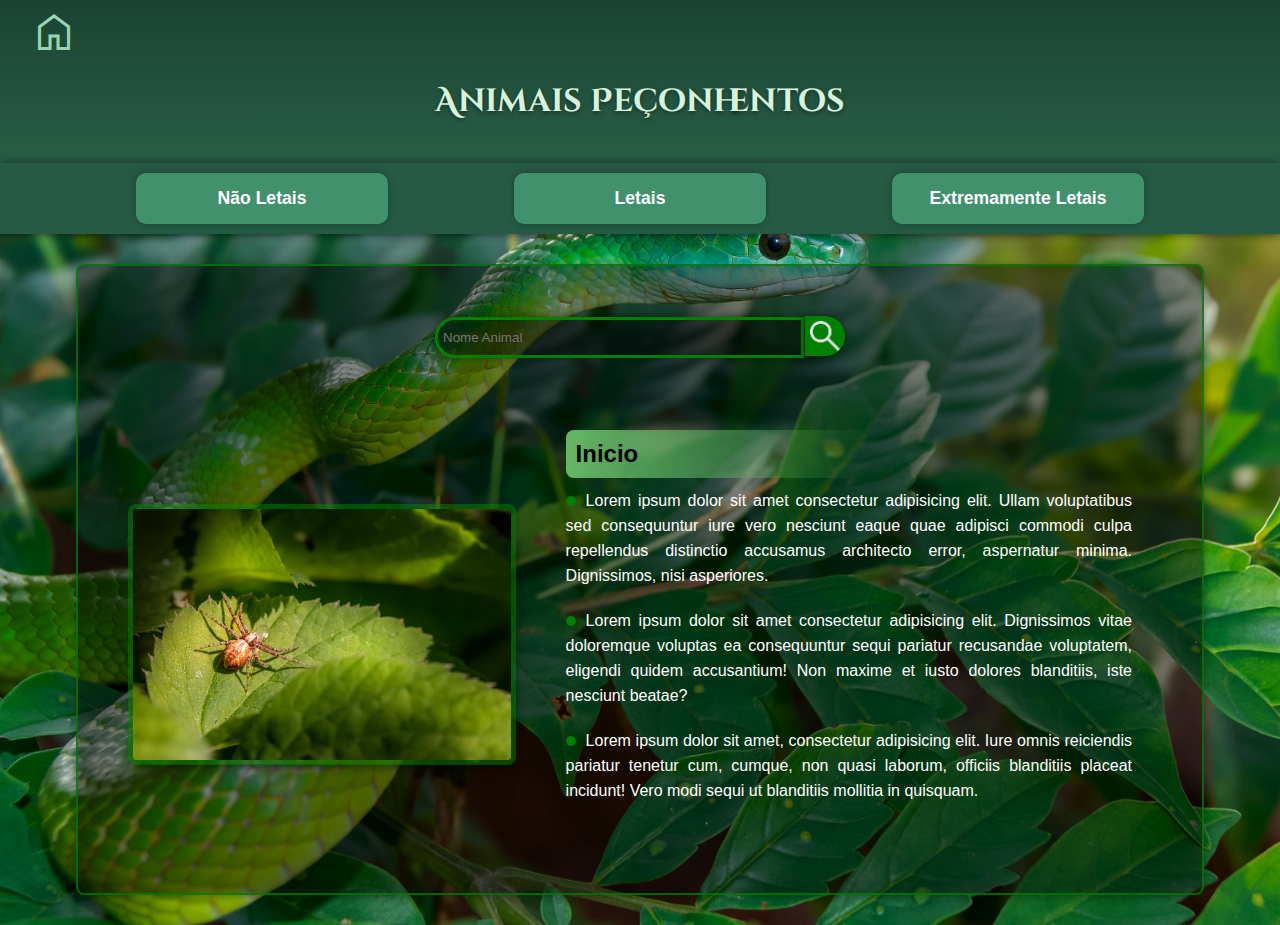
<file: index.html>
<!DOCTYPE html>
<html lang="pt-br">

<head>
    <meta charset="UTF-8">
    <meta name="viewport" content="width=device-width, initial-scale=1.0">
    <title>Animais Peçonhentos</title>
    <link rel="stylesheet" href="style.css">
    <link rel="preconnect" href="https://fonts.googleapis.com">
    <link rel="preconnect" href="https://fonts.gstatic.com" crossorigin>
    <link href="https://fonts.googleapis.com/css2?family=Cinzel+Decorative:wght@400;700;900&display=swap" rel="stylesheet">
    <link rel="stylesheet" href="https://fonts.googleapis.com/css2?family=Material+Symbols+Outlined:opsz,wght,FILL,GRAD@24,400,0,0&icon_names=home" />
</head>

<body>
    <header>
        <span class="material-symbols-outlined">
                <p onclick="inicio()">home</p>
        </span>

        <h1>Animais Peçonhentos</h1>

        <nav>
            <input type="button" value="Não Letais" onclick="aparecer(this)">
            <input type="button" value="Letais" onclick="aparecer(this)">
            <input type="button" value="Extremamente Letais" onclick="aparecer(this)">
        </nav>

    </header>
    
    <main>

        <div id="inicio" class="Animais">

            <div id="barra-busca">
                <input type="text" name="pesquisa" id="pesquisa" placeholder="Nome Animal">
                <span><img src="imagens-animais-peconhentos/lupa.png" alt="lupa"></span>
            </div>

            <div class="busca">
                <div class="Imagem">
                    <img src="imagens-animais-peconhentos/pexels-erik-karits-2093459-18159680.jpg">
                </div>
                <div class="conteudo">
                    <h2>Inicio</h2>
                    <ul>
                        <li>
                            <p>
                                <span></span>Lorem ipsum dolor sit amet consectetur adipisicing elit. Ullam voluptatibus sed
                                consequuntur iure vero nesciunt eaque quae adipisci commodi culpa repellendus distinctio
                                accusamus architecto error, aspernatur minima. Dignissimos, nisi asperiores.
                            </p>
                        </li>
                        <li>
                            <p>
                                <span></span>Lorem ipsum dolor sit amet consectetur adipisicing elit. Dignissimos vitae
                                doloremque voluptas ea consequuntur sequi pariatur recusandae voluptatem, eligendi quidem
                                accusantium! Non maxime et iusto dolores blanditiis, iste nesciunt beatae?
                            </p>
                        </li>
                        <li>
                            <p>
                                <span></span>Lorem ipsum dolor sit amet, consectetur adipisicing elit. Iure omnis reiciendis
                                pariatur tenetur cum, cumque, non quasi laborum, officiis blanditiis placeat incidunt! Vero modi
                                sequi ut blanditiis mollitia in quisquam.
                            </p>
                        </li>
                    </ul>
                </div>
            </div>

            <div id="res-busca">

            </div>

        </div>

        <div id="Não-Letais" class="Animais">
            
        </div>

        <div id="Letais" class="Animais">
            
        </div>

        <div id="Extremamente-Letais" class="Animais">
            
        </div>

    </main>

    <script src="script.js"></script>
    <script src="js/info.js"></script>

</body>

</html>
</file>
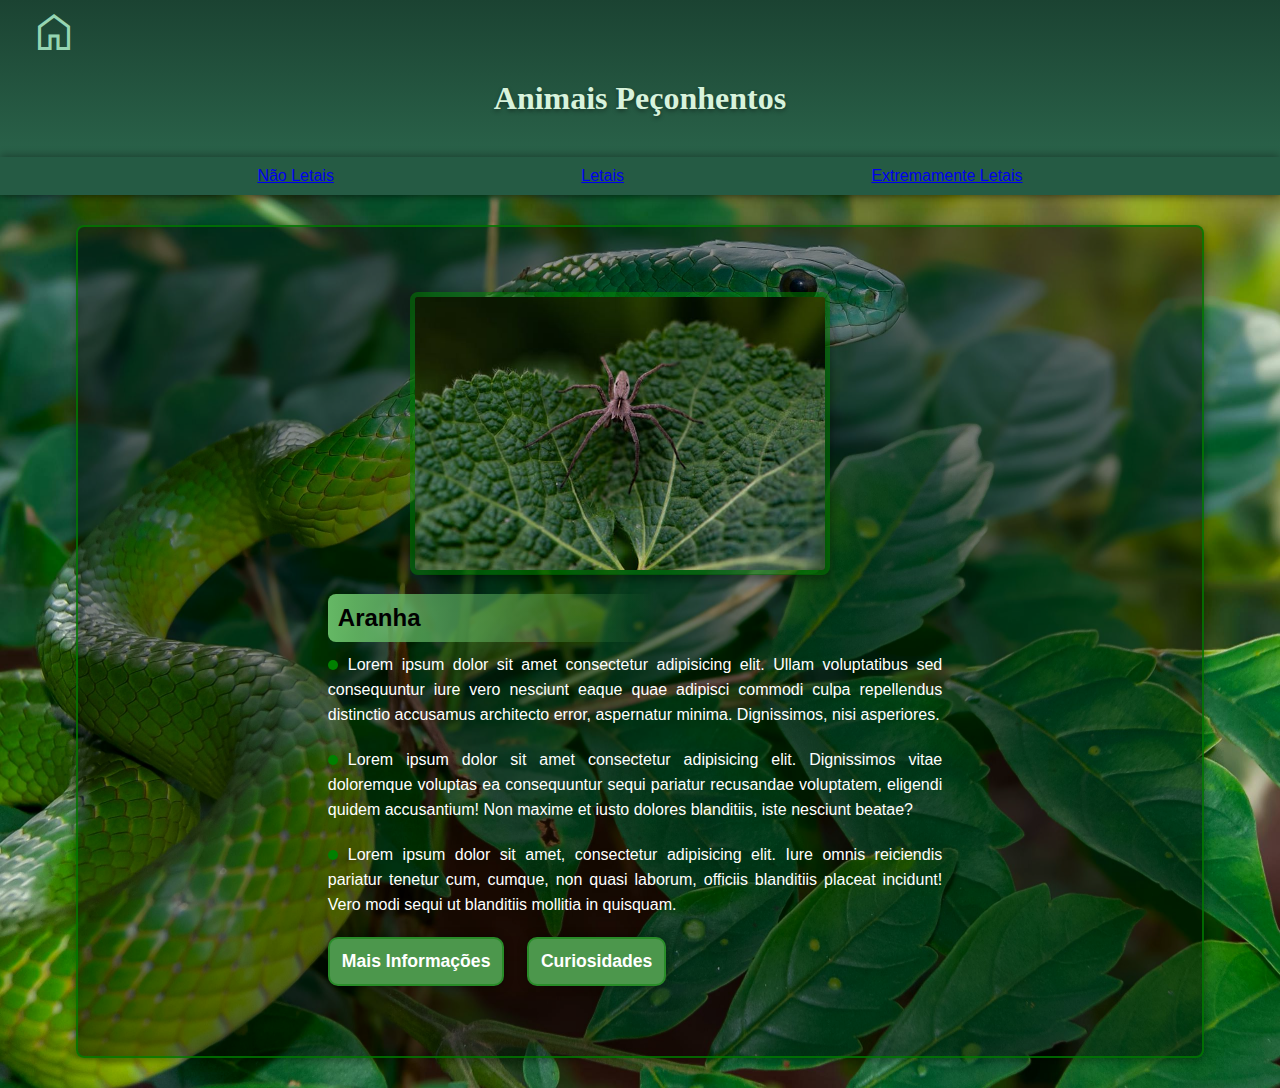
<file: extremamente-letais.html>
<!DOCTYPE html>
<html lang="pt-br">

<head>
    <meta charset="UTF-8">
    <meta name="viewport" content="width=device-width, initial-scale=1.0">
    <title>Animais Peçonhentos</title>
    <link rel="stylesheet" href="style.css">
    <link href="https://fonts.googleapis.com/css2?family=Domine:wght@400..700&display=swap" rel="stylesheet">
    <link rel="stylesheet"
        href="https://fonts.googleapis.com/css2?family=Material+Symbols+Outlined:opsz,wght,FILL,GRAD@24,400,0,0&icon_names=home" />
</head>

<body>
    <header>
        <a href="index.html">
            <span class="material-symbols-outlined">
                <p>home</p>
            </span>
        </a>

        <h1>Animais Peçonhentos</h1>

        <nav>
            <a href="nao-letais.html">Não Letais</a>
            <a href="letais.html">Letais</a>
            <a href="extremamente-letais.html">Extremamente Letais</a>
        </nav>

    </header>
    <main>
        <div class="Imagem">
            <img src="imagens-animais-peconhentos/pexels-paul-11848047.jpg">
        </div>
        <div class="conteudo">
            <h2>Aranha</h2>
            <ul>
                <li>
                    <p>
                        <span></span>Lorem ipsum dolor sit amet consectetur adipisicing elit. Ullam voluptatibus sed
                        consequuntur iure vero nesciunt eaque quae adipisci commodi culpa repellendus distinctio
                        accusamus architecto error, aspernatur minima. Dignissimos, nisi asperiores.
                    </p>
                </li>
                <li>
                    <p>
                        <span></span>Lorem ipsum dolor sit amet consectetur adipisicing elit. Dignissimos vitae
                        doloremque voluptas ea consequuntur sequi pariatur recusandae voluptatem, eligendi quidem
                        accusantium! Non maxime et iusto dolores blanditiis, iste nesciunt beatae?
                    </p>
                </li>
                <li>
                    <p>
                        <span></span>Lorem ipsum dolor sit amet, consectetur adipisicing elit. Iure omnis reiciendis
                        pariatur tenetur cum, cumque, non quasi laborum, officiis blanditiis placeat incidunt! Vero modi
                        sequi ut blanditiis mollitia in quisquam.
                    </p>
                </li>
            </ul>
            <button>Mais Informações</button>
            <button>Curiosidades</button>
        </div>
    </main>

</body>

</html>
</file>
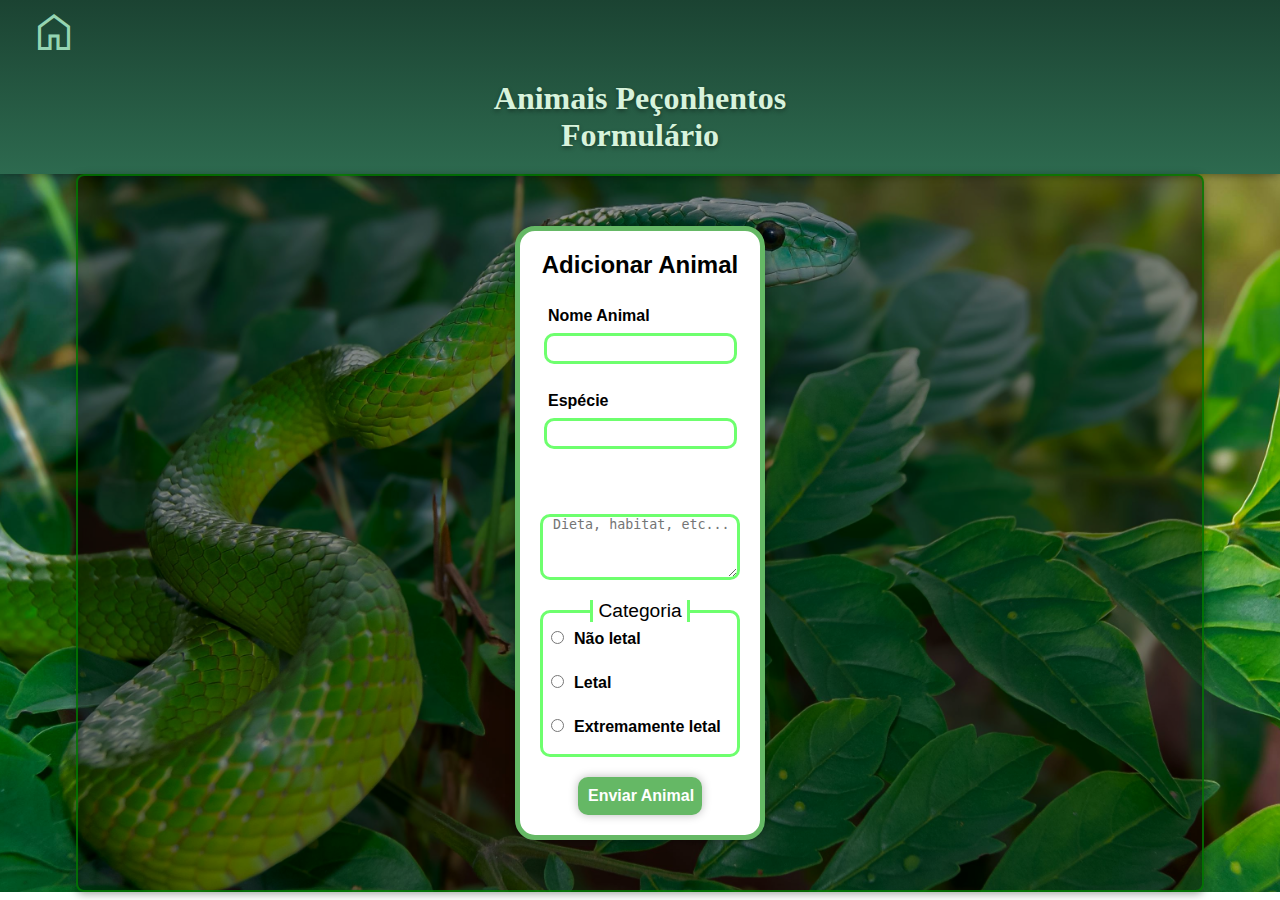
<file: formulario.html>
<!DOCTYPE html>
<html lang="pt-br">

<head>
    <meta charset="UTF-8">
    <meta name="viewport" content="width=device-width, initial-scale=1.0">
    <title>Animais Peçonhentos</title>
    <link rel="stylesheet" href="style.css">
    <link rel="stylesheet" href="form.css">
    <link href="https://fonts.googleapis.com/css2?family=Domine:wght@400..700&display=swap" rel="stylesheet">
    <link rel="stylesheet"
        href="https://fonts.googleapis.com/css2?family=Material+Symbols+Outlined:opsz,wght,FILL,GRAD@24,400,0,0&icon_names=home" />
</head>

<body>
    <header>
        <a href="index.html">
            <span class="material-symbols-outlined">
                <p>home</p>
            </span>
        </a>

        <h1>Animais Peçonhentos <br> Formulário</h1>

    </header>
    <main>
        <form action="#" method="get">
            <h2>Adicionar Animal</h2>
            
            <fieldset class="grupo-nome">
                    <label for="nome_animal">Nome Animal</label>
                    <input type="text" name="nome_animal" id="nome_animal" required>
                        
                    <label for="especie">Espécie</label>
                    <input type="text" name="especie" id="especie" required>

            </fieldset>
            
            <p>Características</p>
            <textarea name="caracteristicas" id="caracteristicas" placeholder="Dieta, habitat, etc..."></textarea>

            <fieldset class="categoria">
                <legend>Categoria</legend>

                <label for="nao_letal"><input type="radio" name="categoria" id="nao_letal">Não letal</label>

                <label for="letal"><input type="radio" name="categoria" id="letal">Letal</label>

                <label for="extremamente_letal"><input type="radio" name="categoria" id="extremamente_letal">Extremamente letal</label>
            </fieldset>
            <input type="submit" value="Enviar Animal">
        </form>
    </main>

</body>

</html>
</file>
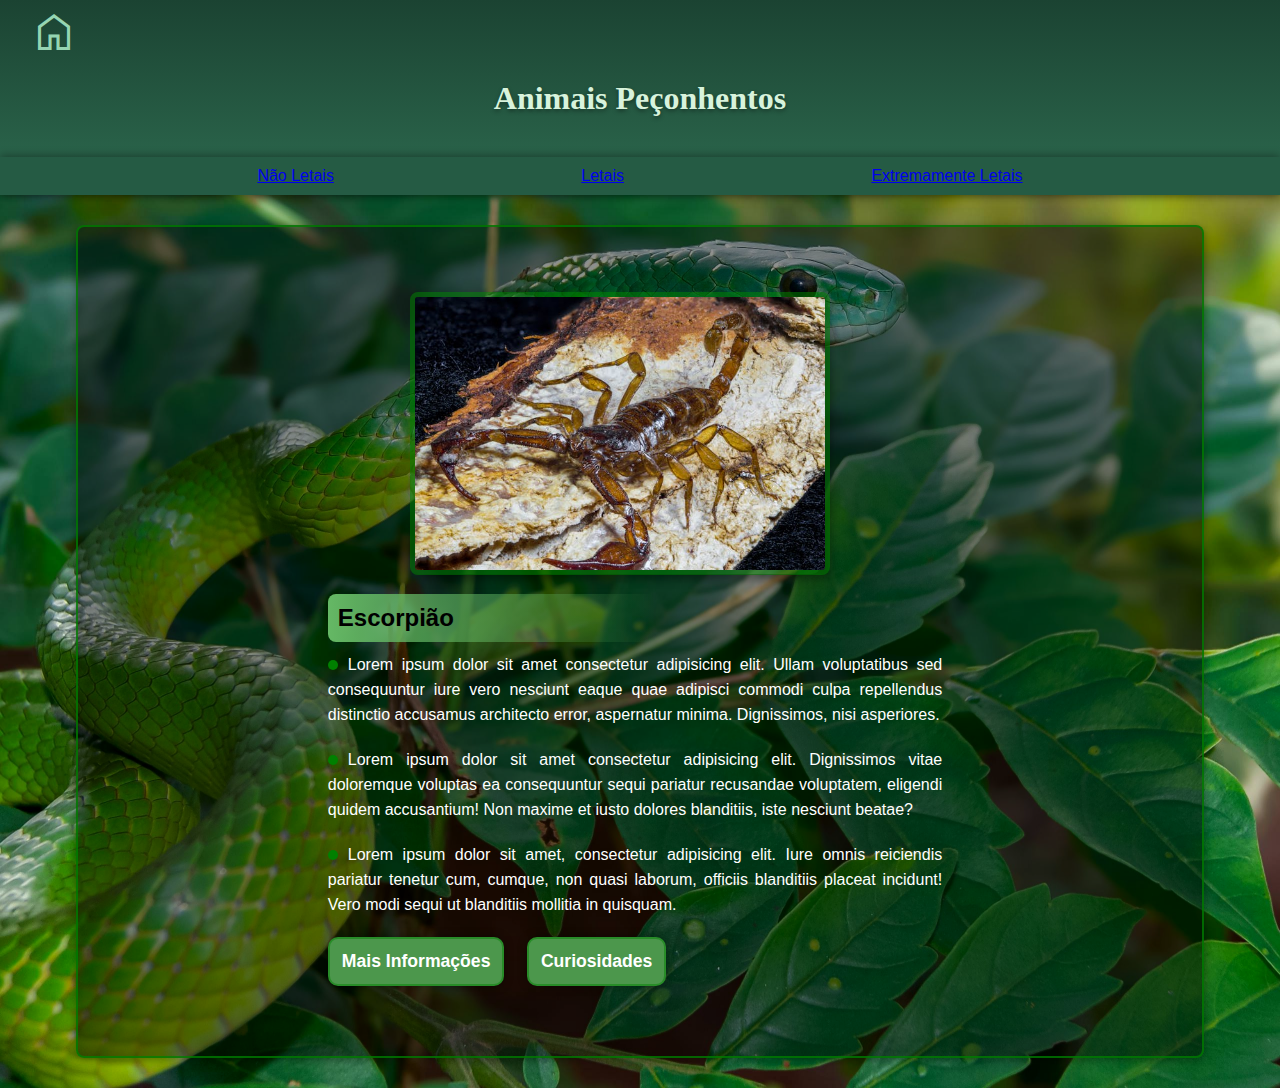
<file: letais.html>
<!DOCTYPE html>
<html lang="pt-br">

<head>
    <meta charset="UTF-8">
    <meta name="viewport" content="width=device-width, initial-scale=1.0">
    <title>Animais Peçonhentos</title>
    <link rel="stylesheet" href="style.css">
    <link href="https://fonts.googleapis.com/css2?family=Domine:wght@400..700&display=swap" rel="stylesheet">
    <link rel="stylesheet"
        href="https://fonts.googleapis.com/css2?family=Material+Symbols+Outlined:opsz,wght,FILL,GRAD@24,400,0,0&icon_names=home" />
</head>

<body>
    <header>
        <a href="index.html">
            <span class="material-symbols-outlined">
                <p>home</p>
            </span>
        </a>

        <h1>Animais Peçonhentos</h1>

        <nav>
            <a href="nao-letais.html">Não Letais</a>
            <a href="letais.html">Letais</a>
            <a href="extremamente-letais.html">Extremamente Letais</a>
        </nav>

    </header>
    <main>
        <div class="Imagem">
            <img src="imagens-animais-peconhentos/pexels-pixelboomer-29448651.jpg">
        </div>
        <div class="conteudo">
            <h2>Escorpião</h2>
            <ul>
                <li>
                    <p>
                        <span></span>Lorem ipsum dolor sit amet consectetur adipisicing elit. Ullam voluptatibus sed
                        consequuntur iure vero nesciunt eaque quae adipisci commodi culpa repellendus distinctio
                        accusamus architecto error, aspernatur minima. Dignissimos, nisi asperiores.
                    </p>
                </li>
                <li>
                    <p>
                        <span></span>Lorem ipsum dolor sit amet consectetur adipisicing elit. Dignissimos vitae
                        doloremque voluptas ea consequuntur sequi pariatur recusandae voluptatem, eligendi quidem
                        accusantium! Non maxime et iusto dolores blanditiis, iste nesciunt beatae?
                    </p>
                </li>
                <li>
                    <p>
                        <span></span>Lorem ipsum dolor sit amet, consectetur adipisicing elit. Iure omnis reiciendis
                        pariatur tenetur cum, cumque, non quasi laborum, officiis blanditiis placeat incidunt! Vero modi
                        sequi ut blanditiis mollitia in quisquam.
                    </p>
                </li>
            </ul>
            <button>Mais Informações</button>
            <button>Curiosidades</button>
        </div>
    </main>

</body>

</html>
</file>
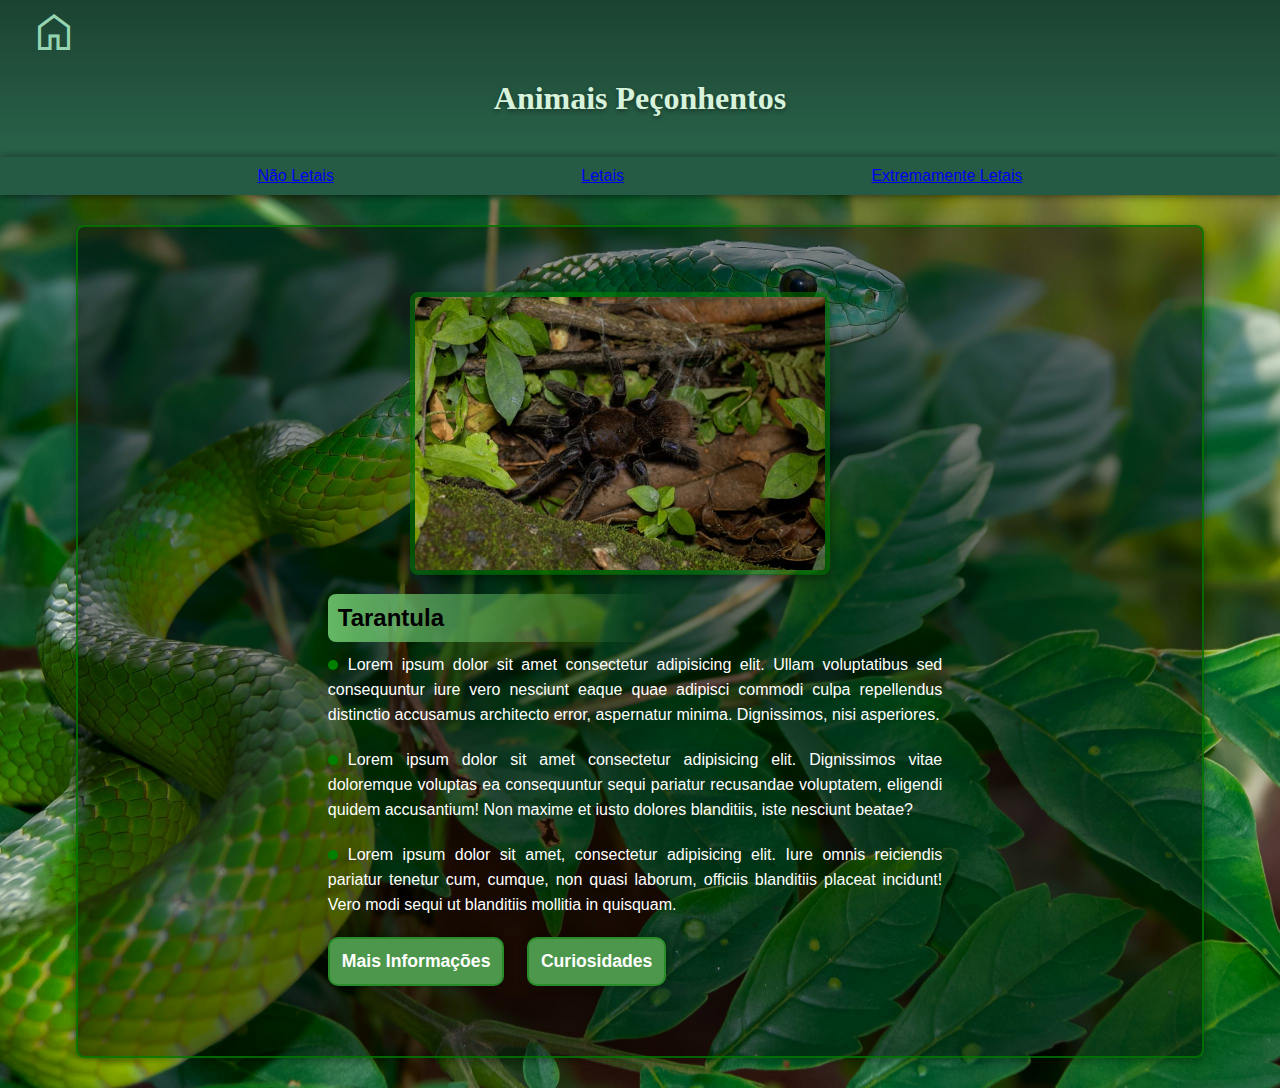
<file: nao-letais.html>
<!DOCTYPE html>
<html lang="pt-br">

<head>
    <meta charset="UTF-8">
    <meta name="viewport" content="width=device-width, initial-scale=1.0">
    <title>Animais Peçonhentos</title>
    <link rel="stylesheet" href="style.css">
    <link href="https://fonts.googleapis.com/css2?family=Domine:wght@400..700&display=swap" rel="stylesheet">
    <link rel="stylesheet"
        href="https://fonts.googleapis.com/css2?family=Material+Symbols+Outlined:opsz,wght,FILL,GRAD@24,400,0,0&icon_names=home" />
</head>

<body>
    <header>
        <a href="index.html">
            <span class="material-symbols-outlined">
                <p>home</p>
            </span>
        </a>

        <h1>Animais Peçonhentos</h1>

        <nav>
            <a href="nao-letais.html">Não Letais</a>
            <a href="letais.html">Letais</a>
            <a href="extremamente-letais.html">Extremamente Letais</a>
        </nav>

    </header>
    <main>
        <div class="Imagem">
            <img src="imagens-animais-peconhentos/pexels-jean-paul-montanaro-49563862-17907410.jpg">
        </div>
        <div class="conteudo">
            <h2>Tarantula</h2>
            <ul>
                <li>
                    <p>
                        <span></span>Lorem ipsum dolor sit amet consectetur adipisicing elit. Ullam voluptatibus sed
                        consequuntur iure vero nesciunt eaque quae adipisci commodi culpa repellendus distinctio
                        accusamus architecto error, aspernatur minima. Dignissimos, nisi asperiores.
                    </p>
                </li>
                <li>
                    <p>
                        <span></span>Lorem ipsum dolor sit amet consectetur adipisicing elit. Dignissimos vitae
                        doloremque voluptas ea consequuntur sequi pariatur recusandae voluptatem, eligendi quidem
                        accusantium! Non maxime et iusto dolores blanditiis, iste nesciunt beatae?
                    </p>
                </li>
                <li>
                    <p>
                        <span></span>Lorem ipsum dolor sit amet, consectetur adipisicing elit. Iure omnis reiciendis
                        pariatur tenetur cum, cumque, non quasi laborum, officiis blanditiis placeat incidunt! Vero modi
                        sequi ut blanditiis mollitia in quisquam.
                    </p>
                </li>
            </ul>
            <button>Mais Informações</button>
            <button>Curiosidades</button>
        </div>
    </main>

</body>

</html>
</file>
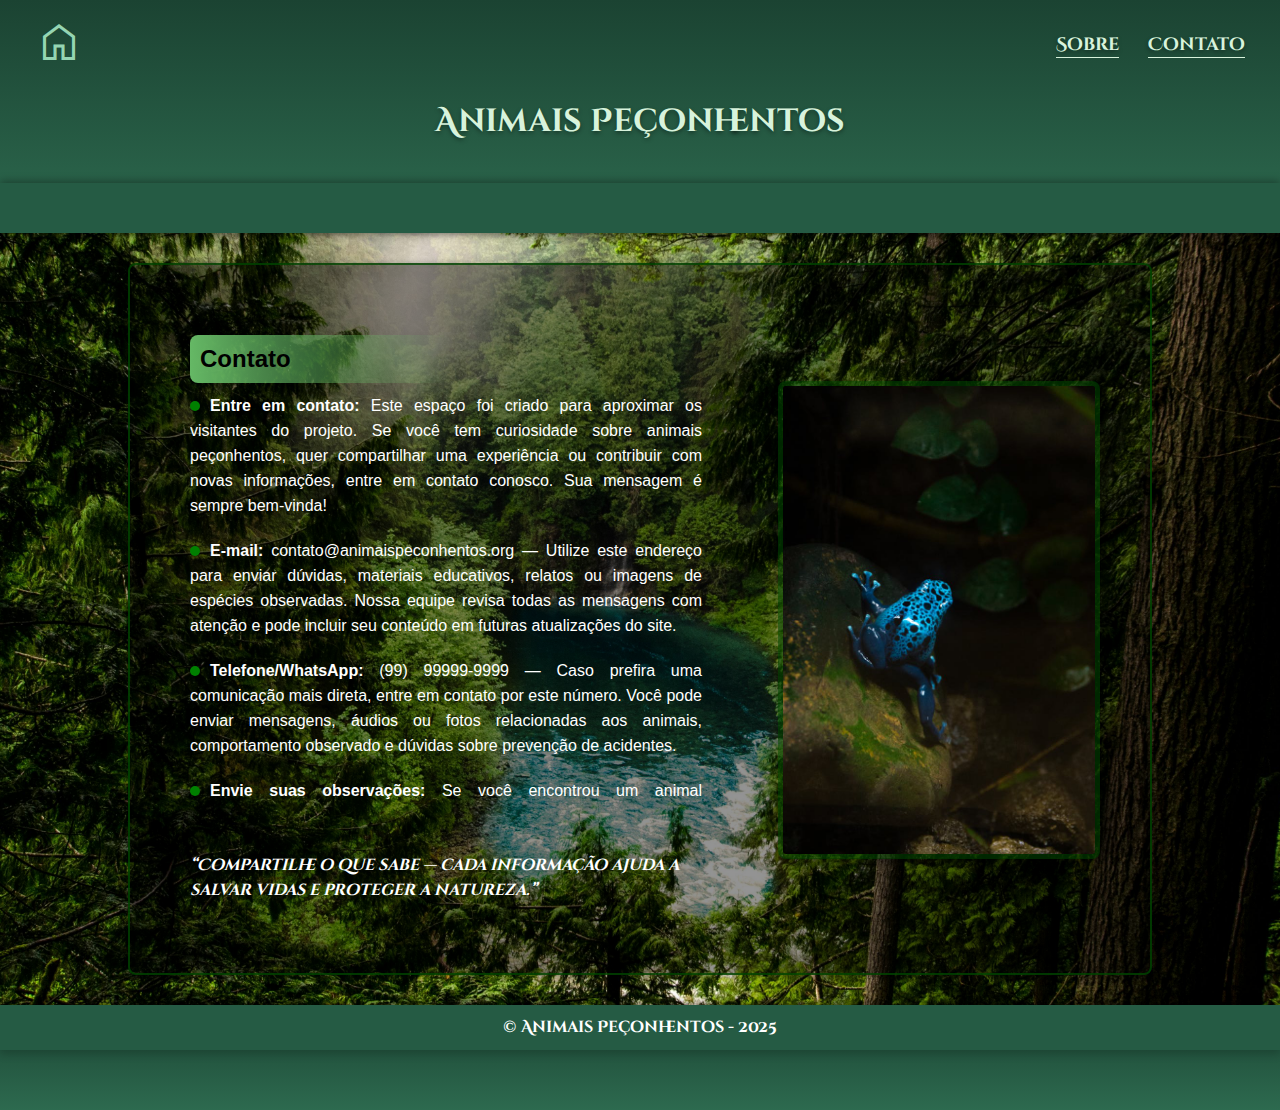
<file: htmls/contato.html>
<!DOCTYPE html>
<html lang="pt-br">

<head>
    <meta charset="UTF-8">
    <meta name="viewport" content="width=device-width, initial-scale=1.0">
    <title>Animais Peçonhentos</title>
    <link rel="stylesheet" href="../css/contato.css">
    <link rel="preconnect" href="https://fonts.googleapis.com">
    <link rel="preconnect" href="https://fonts.gstatic.com" crossorigin>
    <link href="https://fonts.googleapis.com/css2?family=Cinzel+Decorative:wght@400;700;900&display=swap" rel="stylesheet">
    <link rel="stylesheet" href="https://fonts.googleapis.com/css2?family=Material+Symbols+Outlined:opsz,wght,FILL,GRAD@24,400,0,0&icon_names=home" />
</head>

<body>
    <header>
        <div id="pag">
            <a href="../index.html">
                <span class="material-symbols-outlined">
                        <p>home</p>
                </span>
            </a>
            <span>
                <a href="sobre.html">Sobre</a>
                <a href="contato.html">Contato</a>
            </span>
        </div>

        <h1>Animais Peçonhentos</h1>

        <nav>
            
        </nav>

    </header>
    
    <main>

        <div id="inicio" class="Animais">

            <div class="busca">
                <div class="Imagem" id="imgInicio">
                    <img src="../imagens-animais-peconhentos/sapo.jpg">
                </div>
                <div class="conteudo">
                    <h2>Contato</h2>
                    <div class="informacao">
                        <ul>
                            <li>
                                <p><span></span><strong>Entre em contato:</strong> Este espaço foi criado para aproximar os visitantes do projeto. Se você tem curiosidade sobre animais peçonhentos, quer compartilhar uma experiência ou contribuir com novas informações, entre em contato conosco. Sua mensagem é sempre bem-vinda!</p>
                            </li>
                            <li>
                                <p><span></span><strong>E-mail:</strong> contato@animaispeconhentos.org — Utilize este endereço para enviar dúvidas, materiais educativos, relatos ou imagens de espécies observadas. Nossa equipe revisa todas as mensagens com atenção e pode incluir seu conteúdo em futuras atualizações do site.</p>
                            </li>
                            <li>
                                <p><span></span><strong>Telefone/WhatsApp:</strong> (99) 99999-9999 — Caso prefira uma comunicação mais direta, entre em contato por este número. Você pode enviar mensagens, áudios ou fotos relacionadas aos animais, comportamento observado e dúvidas sobre prevenção de acidentes.</p>
                            </li>
                            <li>
                                <p><span></span><strong>Envie suas observações:</strong> Se você encontrou um animal peçonhento em sua região, registrar e compartilhar essa informação ajuda na identificação das espécies e na conscientização ambiental. Fotos nítidas e informações sobre o local e as condições do encontro são especialmente úteis para fins educativos.</p>
                            </li>
                            <li>
                                <p><span></span><strong>Colaborações e parcerias:</strong> Educadores, biólogos, estudantes e instituições que queiram colaborar com o projeto podem entrar em contato para propor atividades conjuntas, ações de conscientização ou uso do conteúdo em projetos de ensino e pesquisa.</p>
                            </li>
                            <li>
                                <p><span></span><strong>Retorno e agradecimento:</strong> Valorizamos cada contato recebido. As mensagens são respondidas com o máximo de atenção, e as contribuições dos visitantes ajudam a enriquecer o acervo de informações sobre o mundo dos animais peçonhentos, tornando o conhecimento acessível a todos.</p>
                            </li>
                        </ul>
                    </div>

                    <p>
                        “Compartilhe o que sabe — cada informação ajuda a salvar vidas e proteger a natureza.”
                    </p>
                </div>
            </div>

        </div>

    </main>

    <footer>
        <p>&copy; Animais Peçonhentos - 2025</p>
    </footer>

</body>

</html>
</file>
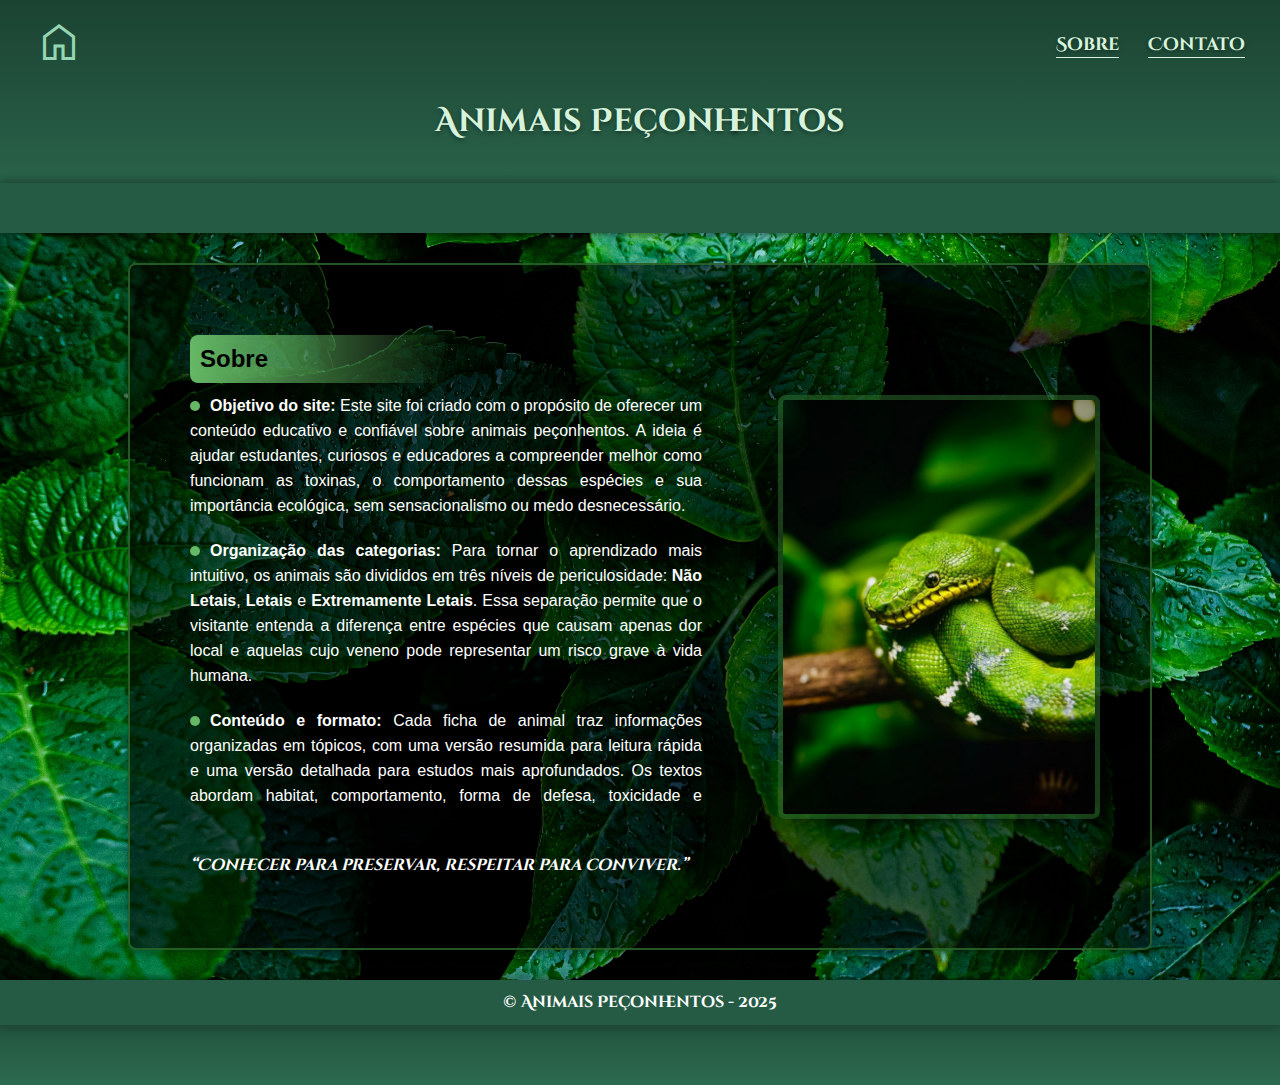
<file: htmls/sobre.html>
<!DOCTYPE html>
<html lang="pt-br">

<head>
    <meta charset="UTF-8">
    <meta name="viewport" content="width=device-width, initial-scale=1.0">
    <title>Animais Peçonhentos</title>
    <link rel="stylesheet" href="../css/sobre.css">
    <link rel="preconnect" href="https://fonts.googleapis.com">
    <link rel="preconnect" href="https://fonts.gstatic.com" crossorigin>
    <link href="https://fonts.googleapis.com/css2?family=Cinzel+Decorative:wght@400;700;900&display=swap" rel="stylesheet">
    <link rel="stylesheet" href="https://fonts.googleapis.com/css2?family=Material+Symbols+Outlined:opsz,wght,FILL,GRAD@24,400,0,0&icon_names=home" />
</head>

<body>
    <header>
        <div id="pag">
            <a href="../index.html">
                <span class="material-symbols-outlined">
                        <p>home</p>
                </span>
            </a>
            <span>
                <a href="sobre.html">Sobre</a>
                <a href="contato.html">Contato</a>
            </span>
        </div>

        <h1>Animais Peçonhentos</h1>

        <nav>
            
        </nav>

    </header>
    
    <main>

        <div id="inicio" class="Animais">

            <div class="busca">
                <div class="Imagem" id="imgInicio">
                    <img src="../imagens-animais-peconhentos/cobra-verde.jpg">
                </div>
                <div class="conteudo">
                    <h2>Sobre</h2>
                   <div class="informacao">
                       <ul>
                            <li>
                                <p><span></span><strong>Objetivo do site:</strong> Este site foi criado com o propósito de oferecer um conteúdo educativo e confiável sobre animais peçonhentos. A ideia é ajudar estudantes, curiosos e educadores a compreender melhor como funcionam as toxinas, o comportamento dessas espécies e sua importância ecológica, sem sensacionalismo ou medo desnecessário.</p>
                            </li>
                            <li>
                                <p><span></span><strong>Organização das categorias:</strong> Para tornar o aprendizado mais intuitivo, os animais são divididos em três níveis de periculosidade: <strong>Não Letais</strong>, <strong>Letais</strong> e <strong>Extremamente Letais</strong>. Essa separação permite que o visitante entenda a diferença entre espécies que causam apenas dor local e aquelas cujo veneno pode representar um risco grave à vida humana.</p>
                            </li>
                            <li>
                                <p><span></span><strong>Conteúdo e formato:</strong> Cada ficha de animal traz informações organizadas em tópicos, com uma versão resumida para leitura rápida e uma versão detalhada para estudos mais aprofundados. Os textos abordam habitat, comportamento, forma de defesa, toxicidade e curiosidades, sempre com base em dados biológicos e registros científicos.</p>
                            </li>
                            <li>
                                <p><span></span><strong>Importância da conscientização:</strong> Grande parte dos acidentes com animais peçonhentos ocorre por falta de informação. Ao aprender a reconhecer essas espécies e entender seus hábitos, é possível evitar riscos e, ao mesmo tempo, respeitar o papel fundamental que elas desempenham nos ecossistemas — como o controle de pragas e o equilíbrio das cadeias alimentares.</p>
                            </li>
                            <li>
                                <p><span></span><strong>Fontes e responsabilidade:</strong> As informações apresentadas são coletadas a partir de fontes confiáveis e revisadas com cuidado, mas não substituem orientações médicas ou especializadas. Em casos de picadas, ferroadas ou contato suspeito, o visitante deve sempre procurar atendimento médico imediato e seguir as recomendações dos profissionais de saúde.</p>
                            </li>
                            <li>
                                <p><span></span><strong>Participação dos visitantes:</strong> O site está em constante crescimento e recebe contribuições da comunidade. Caso você tenha fotografias, relatos de observação ou queira sugerir novas espécies, basta entrar em contato. Sua participação ajuda a tornar o projeto mais completo e útil para todos os que buscam aprender sobre o fascinante — e muitas vezes incompreendido — mundo dos animais peçonhentos.</p>
                            </li>
                            <li>
                                <p><span></span><strong>Mensagem final:</strong> Nosso objetivo é despertar respeito e curiosidade pela natureza, mostrando que o conhecimento é a melhor forma de convivermos com segurança e admiração ao lado desses seres incríveis.</p>
                            </li>
                        </ul>
                   </div>

                    <p>
                        “Conhecer para preservar, respeitar para conviver.”
                    </p>
                </div>
            </div>

        </div>

    </main>

    <footer>
        <p>&copy; Animais Peçonhentos - 2025</p>
    </footer>

</body>

</html>
</file>
<file: style.css>
@charset "UTF-8";

* {
    margin: 0px;
    padding: 0px;
}

body {
    font-family: Arial, Helvetica, sans-serif;
    background-image: url(imagens-animais-peconhentos/serpente-bck.jpg);
    background-repeat: no-repeat;
    background-position: center center;
    background-size: cover;
}

header {
    background: linear-gradient(180deg, #1B4332 0%, #2D6A4F 100%);
    width: 100%;
    padding-top: 10px;

    box-shadow: 0px 0px 10px rgba(0, 0, 0, 0.545);

}

.material-symbols-outlined>p {
    color: #95D5B2;
    margin-left: 30px;
    margin-top: 10px;
    margin-bottom: 0px;
    font-size: 2em;
    transition: 0.3s;
}

.material-symbols-outlined>p:hover {
    cursor: pointer;
    transform: scale(1.05);
}



header>h1 {
    text-align: center;
    font-size: 2em;
    color: #D8F3DC;
    text-shadow: 0 2px 4px rgba(0, 0, 0, 0.4);
    font-family: "Cinzel Decorative", serif;
    padding: 20px;
}

header>nav {
    background-color: #255b44;
    padding: 10px;

    margin-top: 20px;
    display: flex;
    justify-content: space-evenly;
    align-items: center;

    box-shadow: 0px -2px 8px rgba(0, 0, 0, 0.335);
}

nav>input {
    text-decoration: none;
    text-align: center;

    color: white;
    font-weight: bolder;
    font-size: 1.1em;

    flex-basis: 20%;
    padding: 15px;

    background-color: #40916C;
    border-radius: 10px;
    border: none;
    box-shadow: 0px 0px 10px rgba(0, 0, 0, 0.266);
    transition-duration: 0.5s;
}

nav>input:hover, nav>input:focus {
    cursor: pointer;
    background-color: #2D6A4F;
    transform: scale(1.05);
}

main {
    display: flex;
    width: 80vw;
    margin: auto;
    margin-top: 30px;
    margin-bottom: 30px;
    padding: 50px;

    justify-content: center;
    align-items: center;
    flex-flow: column wrap;

    background-color: rgba(0, 0, 0, 0.422);
    border: 2px solid rgba(0, 128, 0, 0.767);
    border-radius: 8px;
    box-shadow: 0px 2px 8px rgba(0, 0, 0, 0.36);
}

div#barra-busca {
    width: 50%;
    text-align: center;
    margin-bottom: 20px;
}

div#barra-busca> input[type="text"] {
    width: 70%;
    height: 35px;
    padding-left: 5px;

    border-radius: 20px 0px 0px 20px;
    border: 3px solid green;
    background-color: rgba(0, 0, 0, 0.455);
    color: rgb(255, 255, 255);
    outline: none;

    box-shadow: 0px 0px 8px rgba(0, 0, 0, 0.475);
    transition: 0.3s;
}

div#barra-busca> input[type="text"]:focus {
    border: 3px solid rgb(0, 108, 0);
    background-color: rgba(0, 0, 0, 0.294);  
}

div#barra-busca > span {
    width: 30%;
    vertical-align: middle;
    margin-left: -4px;
}

div#barra-busca > span > img {
    height: 100%;
    max-height: 40px;
    background-color: green;
    border-radius: 0px 20px 20px 0px;
    box-shadow: 0px 0px 8px rgba(0, 0, 0, 0.475);
    transition: 0.3s;
}

div#barra-busca > span > a > img {
    background-color: green;
    border-radius: 0px 20px 20px 0px;
}

div#barra-busca > span > a > img:hover {
    cursor: pointer;
    transform: scale(1.05);
}

div#completar {
    position: absolute;
    margin-left: 8%;
    width: 15%;
    background-color: rgb(0, 0, 0);
    border: 1px solid green;
    border-top: none;
    border-radius: 0px 0px 8px 8px;
    box-shadow: 0px 2px 8px rgba(0, 0, 0, 0.43);
}

div#completar > p {
    padding: 5px;
    margin: 0px;
    text-align: center;
    transition: 0.3s;
}

div#completar > p:hover {
    cursor: pointer;
    background-color: rgb(42, 42, 42);
}

div#completar > p:not(p:last-child) {
    border-bottom: 1px solid rgba(255, 255, 255, 0.286);
}

div.Imagem {
    width: 40%;
    min-width: 300px;
    max-width: 500px;
    padding: 0px 0px 0px;
    margin: 15px 50px 0px 0px;

    border-radius: 8px;

    box-shadow: 10px 5px 10px rgba(0, 0, 0, 0.411);
    transition: 0.3s;
}

div.Imagem:hover {
    transform: scale(1.05);
}

div.Imagem>img {
    width: 100%;
    min-width: 290px;
    max-width: 500px;
    height: 100%;
    margin-bottom: -5px;
    border-radius: 8px;
    border: 5px solid rgba(0, 133, 0, 0.5);
}

div.Animais {
    display: flex;
    justify-content: center;
    align-items: center;
    flex-flow: column nowrap;
}

div.Animais.show {
    animation-name: aparecer;
    animation-duration: 0.5s;
    animation-iteration-count: 1;
    animation-timing-function: ease-in-out;
}

div.Animais.hidden {
    animation-name: desaparecer;
    animation-duration: 0.5s;
    animation-iteration-count: 1;
    animation-timing-function: ease-in-out;
}

div.Animais > div.busca {
    display: flex;
    justify-content: space-evenly;
    align-items: center;

}

div.busca:not(div.busca:first-child) {
    margin-top: 30px;
}

div.informacao {
    height: 330px;
    overflow-y: scroll;
    padding-right: 10px;
}

div.informacao::-webkit-scrollbar {
    background-color: transparent;
    width: 6px;
}

div.informacao::-webkit-scrollbar-thumb {
    background-color: rgba(0, 128, 0, 0.512);
    border-radius: 10px;
    transition: 0.3s;
}

div.informacao > ul {
    animation-name: aparecerInfo;
    animation-duration: 0.5s;
    animation-iteration-count: 1;
    animation-timing-function: ease-in-out;
}

#imgInicio {
    animation-name: imgInicio;
    animation-duration: 4s;
    animation-iteration-count: infinite;
    animation-timing-function: ease-in-out;
}

@keyframes aparecer {
    from {
        transform: translateX(100px);
        opacity: 0%;
    }
    to {
        transform: translateX(0px);
        opacity: 100%;
    }
}

@keyframes desaparecer {
    from {
        transform: translateX(0px);
        opacity: 100%;
    }
    to {
        transform: translateX(-100px);
        opacity: 0%;
    }
}

@keyframes aparecerInfo {
    from {
        transform: translateY(20px);
        opacity: 0%;
    }
    to {
        transform: translateY(0px);
        opacity: 100%;
    }
}

@keyframes imgInicio {
    0% {
        transform: translateY(0px);
    }
    50% {
        transform: translateY(-30px);
    }
    100% {
        transform: translateY(0px);
    }
}

div.Animais:not(div#inicio) {
    display: none;
}

div.conteudo {
    width: 60%;
    padding: 20px 20px 20px 10px;
}

div.conteudo>h2 {
    padding: 10px;
    margin-bottom: 10px;

    background-image: linear-gradient(to right, rgb(101, 184, 101), transparent);
    width: 50%;
    border-radius: 8px;
}

div.conteudo>div.informacao>ul, div.conteudo>ul {
    list-style: none;
}

p {
    color: rgb(255, 255, 255);
    margin-bottom: 20px;
    text-align: justify;
    line-height: 25px;
}

p>span::before {
    content: '';
    display: inline-block;
    width: 10px;
    height: 10px;
    background-color: green;

    border-radius: 50%;
    margin-right: 10px;
}

button {
    background-color: rgb(76, 151, 76);
    color: white;
    font-weight: bold;
    font-size: 1.1em;

    border: 2px rgba(0, 128, 0, 0.464) solid;
    border-radius: 10px;

    padding: 12px;
    margin-right: 18px;

    box-shadow: 0px 0px 10px rgba(0, 0, 0, 0.365);

    transition-duration: 0.3s;
}

button:hover {
    cursor: pointer;
    background-color: rgb(52, 104, 52);
    transform: scale(1.05)
}

footer {
    background: linear-gradient(180deg, #1B4332 0%, #2D6A4F 100%);
    margin: 0px;
    padding-bottom: 60px;
    box-shadow: 0px -2px 8px rgba(0, 0, 0, 0.42);
}

footer > p {
    text-align: center;
    background-color: #255b44;
    padding: 10px;
    margin: auto;
    box-shadow: 0px 5px 8px rgba(0, 0, 0, 0.165);
}

@media screen and (max-width: 760px) {
    main {
        width: 70%;
        flex-flow: column wrap;
        align-items: center;
        justify-content: center;
        padding: 40px;
    }


    div#barra-busca {
        width: 100%;
        margin-left: -6%;
    }

    div#completar {
        width: 40%;
    }

    div.Animais {
        width: 100%;
        margin-left: 4%;
    }

    div.Animais > div.busca {
        width: 100%;
        display: flex;
        justify-content: center;
        align-items: center;
        flex-flow: column wrap;
    }

    div.Imagem {
        width: 90%;
        min-width: 290px;
        max-width: 500px;
        margin-bottom: 20px;
        align-self: center;
    }

    div.conteudo {
        padding: 0px;
        width: 90%;
        align-self: self-start;
    }

    div.conteudo > h2 {
        width: 100%;
    }
}
</file>
<file: form.css>
@charset "UTF-8";

main {
    margin: auto;
}

form {
    background-color: white;
    padding: 20px;
    margin: auto;
    border: 5px solid rgb(101, 184, 101);
    border-radius: 20px;
    box-shadow: 0px 0px 10px rgba(0, 0, 0, 0.376);
}

form > h2 {
    text-align: center;
    font-family: 'Segoe UI', Tahoma, Geneva, Verdana, sans-serif;
    margin: 0px 0px 20px 0px;
}

form > fieldset {
    border: none;
}

form > fieldset > input {
    height: 25px;
    padding-left: 10px;
}

form > textarea {
    height: 60px;
    width: 184px;
    padding-left: 10px;
}

form > p {
    font-size: 1.2em;
    text-align: center;
}

form > fieldset > input, textarea {
    display: block;
    margin: auto;
    margin-bottom: 20px;
    border: 3px solid rgb(110, 255, 110);
    border-radius: 10px;
    outline: none;
}

.grupo-nome > label {
    margin-bottom: 0px;
}

form > .categoria {
    border: 3px solid rgb(110, 255, 110);
    border-radius: 10px;
    margin-bottom: 20px;
}

form > fieldset > legend {
    font-size: 1.2em;
    text-align: center;
    border-left: 3px solid rgb(110, 255, 110);;
    border-right: 3px solid rgb(110, 255, 110);
    padding-left: 5px;
    padding-right: 5px;
}

form > fieldset > label {
    display: block;
    font-weight: bold;
    padding: 8px;
    margin-bottom: 10px;
}

form > fieldset > label > input {
    margin-right: 10px;
}

form > input {
    display: block;
    width: 124px;
    padding: 10px;
    margin: auto;
    text-align: center;
    border: none;
    border-radius: 10px;
    background-color: rgb(101, 184, 101);
    color: white;
    font-weight: bold;
    font-size: 1em;
    box-shadow: 0px 0px 10px rgba(0, 0, 0, 0.271);

    transition: 0.5s;  
}

form > input:hover {
    cursor: pointer;
    background-color: rgb(77, 154, 77);
    width: 140px;
}
</file>
<file: css/contato.css>
@charset "UTF-8";

* {
    margin: 0px;
    padding: 0px;
    box-sizing: border-box;
}

body {
    font-family: Arial, Helvetica, sans-serif;
    background-image: url(../imagens-animais-peconhentos/floresta.jpg);
    background-repeat: no-repeat;
    background-position: center center;
    background-size: cover;
}

header {
    background: linear-gradient(180deg, #1B4332 0%, #2D6A4F 100%);
    width: 100%;
    padding-top: 10px;

    box-shadow: 0px 0px 10px rgba(0, 0, 0, 0.545);

}

.material-symbols-outlined>p {
    color: #95D5B2;
    margin-left: 25px;
    margin-top: 10px;
    margin-bottom: 0px;
    font-size: 2em;
    transition: 0.3s;
}

.material-symbols-outlined>p:hover {
    cursor: pointer;
    transform: scale(1.05);
}

#pag {
    display: flex;
    justify-content: space-between;
    align-items: center;
    padding: 10px;
}

#pag > span > a {
    color: #D8F3DC;
    font-weight: bold;
    font-size: 1.1em;
    text-shadow: 0 2px 4px rgba(0, 0, 0, 0.4);
    text-align: center;
    text-decoration: none;
    margin-right: 25px;
    font-family: "Cinzel Decorative", serif;
    border-bottom: 1px solid #D8F3DC;
    transition-duration: 0.3s;
}

#pag > span > a:hover {
    color: #acf2b7;
    border-color: #acf2b7;
}

header>h1 {
    text-align: center;
    font-size: 2em;
    color: #D8F3DC;
    text-shadow: 0 2px 4px rgba(0, 0, 0, 0.4);
    font-family: "Cinzel Decorative", serif;
    padding: 20px;
}

header>nav {
    background-color: #255b44;
    padding: 25px;

    margin-top: 20px;
    display: flex;
    justify-content: space-evenly;
    align-items: center;

    box-shadow: 0px -2px 8px rgba(0, 0, 0, 0.335);
}

nav>input {
    text-decoration: none;
    text-align: center;

    color: white;
    font-weight: bolder;
    font-size: 1.1em;

    flex-basis: 20%;
    padding: 15px;

    background-color: #40916C;
    border-radius: 10px;
    border: none;
    box-shadow: 0px 0px 10px rgba(0, 0, 0, 0.266);
    transition-duration: 0.5s;
}

nav>input:hover, nav>input:focus {
    cursor: pointer;
    background-color: #2D6A4F;
    transform: scale(1.05);
}

main {
    display: flex;
    width: 80vw;
    margin: auto;
    margin-top: 30px;
    margin-bottom: 30px;
    padding: 50px;

    justify-content: center;
    align-items: center;
    flex-flow: column wrap;

    background-color: rgba(0, 0, 0, 0.422);
    border: 2px solid rgba(0, 71, 0, 0.767);
    border-radius: 8px;
    box-shadow: 0px 2px 8px rgba(0, 0, 0, 0.36);
}

div#barra-busca {
    width: 70%;
    text-align: center;
    margin: 0px auto 20px auto;
    margin-bottom: 20px;
}

div#barra-busca> input[type="text"] {
    width: 70%;
    height: 40px;
    padding-left: 5px;

    border-radius: 20px 0px 0px 20px;
    border: 3px solid green;
    background-color: rgba(0, 0, 0, 0.455);
    color: rgb(255, 255, 255);
    outline: none;

    box-shadow: 0px 0px 8px rgba(0, 0, 0, 0.475);
    transition: 0.3s;
}

div#barra-busca> input[type="text"]:focus {
    border: 3px solid rgb(0, 108, 0);
    background-color: rgba(0, 0, 0, 0.294);  
}

div#barra-busca > span {
    width: 30%;
    vertical-align: middle;
    margin-left: -4px;
}

div#barra-busca > span > a > img {
    height: 100%;
    max-height: 40px;
    background-color: green;
    border-radius: 0px 20px 20px 0px;
    box-shadow: 0px 0px 8px rgba(0, 0, 0, 0.475);
    transition: 0.3s;
}

div#barra-busca > span > a > img {
    background-color: green;
    border-radius: 0px 20px 20px 0px;
}

div#barra-busca > span > a > img:hover {
    cursor: pointer;
}

div#completar {
    position: absolute;
    margin-left: 8%;
    width: 15%;
    background-color: rgb(0, 0, 0);
    border: 1px solid green;
    border-top: none;
    border-radius: 0px 0px 8px 8px;
    box-shadow: 0px 2px 8px rgba(0, 0, 0, 0.43);
}

div#completar > p {
    padding: 5px;
    margin: 0px;
    text-align: center;
    transition: 0.3s;
}

div#completar > p:hover {
    cursor: pointer;
    background-color: rgb(42, 42, 42);
}

div#completar > p:not(p:last-child) {
    border-bottom: 1px solid rgba(255, 255, 255, 0.286);
}

div.Imagem {
    width: 35%;
    min-width: 200px;
    max-width: 500px;
    border-radius: 8px;

    box-shadow: 10px 5px 10px rgba(0, 0, 0, 0.411);
    transition: 0.3s;
}

div.Imagem:hover {
    transform: scale(1.05);
}

div.Imagem>img {
    width: 100%;
    min-width: 200px;
    max-width: 500px;
    height: 100%;
    margin-bottom: -5px;
    border-radius: 8px;
    border: 5px solid rgba(0, 71, 0, 0.533);
}

div.Animais {
    display: flex;
    justify-content: space-evenly;
    align-items: center;
    flex-flow: column nowrap;
}

div.Animais.show {
    animation-name: aparecer;
    animation-duration: 0.5s;
    animation-iteration-count: 1;
    animation-timing-function: ease-in-out;
}

div.Animais.hidden {
    animation-name: desaparecer;
    animation-duration: 0.5s;
    animation-iteration-count: 1;
    animation-timing-function: ease-in-out;
}

div.Animais > div.busca {
    display: flex;
    justify-content: space-between;
    align-items: center;
    flex-flow: row-reverse;
}

div.busca:not(div.busca:first-child) {
    margin-top: 30px;
}

div.informacao {
    height: 410px;
    overflow-y: scroll;
    padding-right: 10px;
}

div.informacao::-webkit-scrollbar {
    background-color: transparent;
    width: 6px;
}

div.informacao::-webkit-scrollbar-thumb {
    background-color: rgba(0, 128, 0, 0.512);
    border-radius: 10px;
    transition: 0.3s;
}

div.informacao > ul {
    animation-name: aparecerInfo;
    animation-duration: 0.5s;
    animation-iteration-count: 1;
    animation-timing-function: ease-in-out;
}

#imgInicio {
    animation-name: imgInicio;
    animation-duration: 4s;
    animation-iteration-count: infinite;
    animation-timing-function: ease-in-out;
}

@keyframes aparecer {
    from {
        transform: translateX(100px);
        opacity: 0%;
    }
    to {
        transform: translateX(0px);
        opacity: 100%;
    }
}

@keyframes desaparecer {
    from {
        transform: translateX(0px);
        opacity: 100%;
    }
    to {
        transform: translateX(-100px);
        opacity: 0%;
    }
}

@keyframes aparecerInfo {
    from {
        transform: translateY(20px);
        opacity: 0%;
    }
    to {
        transform: translateY(0px);
        opacity: 100%;
    }
}

@keyframes imgInicio {
    0% {
        transform: translateY(0px);
    }
    50% {
        transform: translateY(-30px);
    }
    100% {
        transform: translateY(0px);
    }
}

div.Animais:not(div#inicio) {
    display: none;
}

div.conteudo {
    width: 60%;
    padding: 20px 20px 20px 10px;
}

div.conteudo>h2 {
    padding: 10px;
    margin-bottom: 10px;

    background-image: linear-gradient(to right, rgb(101, 184, 101), transparent);
    width: 50%;
    border-radius: 8px;
}

div.conteudo>div.informacao>ul, div.conteudo>ul {
    list-style: none;
}

p {
    color: rgb(255, 255, 255);
    margin-bottom: 20px;
    text-align: justify;
    line-height: 25px;
}

p>span::before {
    content: '';
    display: inline-block;
    width: 10px;
    height: 10px;
    background-color: green;

    border-radius: 50%;
    margin-right: 10px;
}

div.conteudo > p {
    margin-top: 50px;
    margin-bottom: 0px;
    text-align: left;
    font-family: "Cinzel Decorative";
    font-weight: bold;
    font-style: italic;
}

button {
    background-color: rgb(76, 151, 76);
    color: white;
    font-weight: bold;
    font-size: 1.1em;

    border: 2px rgba(0, 128, 0, 0.464) solid;
    border-radius: 10px;

    padding: 12px;
    margin-right: 18px;

    box-shadow: 0px 0px 10px rgba(0, 0, 0, 0.365);

    transition-duration: 0.3s;
}

button:hover {
    cursor: pointer;
    background-color: rgb(52, 104, 52);
    transform: scale(1.05)
}

footer {
    background: linear-gradient(180deg, #1B4332 0%, #2D6A4F 100%);
    margin: 0px;
    padding-bottom: 60px;
    box-shadow: 0px -2px 8px rgba(0, 0, 0, 0.42);
}

footer > p {
    text-align: center;
    font-family: "Cinzel Decorative";
    font-weight: bold;
    background-color: #255b44;
    padding: 10px;
    margin: auto;
    box-shadow: 0px 5px 8px rgba(0, 0, 0, 0.165);
}

@media screen and (max-width: 760px) {
    main {
        width: 85%;
        flex-flow: column nowrap;
        align-items: center;
        justify-content: center;
        padding: 35px;

        margin: 0px auto;
        border-radius: 0px;
        border-top: none;
        border-bottom: none;
    }


    div#barra-busca {
        width: 100%;
    }

    div#completar {
        width: 35%;
        margin-left: 10%;
    }

    div.Animais {
        width: 100%;
    }

    div.Animais > div.busca {
        width: 100%;
        display: flex;
        justify-content: center;
        align-items: center;
        flex-flow: column nowrap;
    }

    div.Imagem {
        width: 100%;
        min-width: 200px;
        max-width: 500px;
        margin-bottom: 20px;
        margin-right: 0px;
    }

    div.conteudo {
        padding: 0px;
        width: 100%;
    }

    div.conteudo > p {
        text-align: center;
    }

    div.conteudo > h2 {
        width: 100%;
    }
}

@media screen and (min-width: 1400px) {

    div.Animais {
        align-items: stretch;
    }

    div.Animais > div.busca {
        width: 100%;
        display: flex;
        justify-content: space-between;
        align-items: center;
        flex-flow: row-reverse nowrap;
    }

    div.Imagem {
        width: 50%;
        min-width: 200px;
        max-width: 500px;
        margin-bottom: 20px;
        margin-right: 0px;
    }

    div.conteudo {
        padding: 0px;
        width: 50%;
        max-width: 700px;
    }
}
</file>
<file: css/sobre.css>
@charset "UTF-8";

* {
    margin: 0px;
    padding: 0px;
    box-sizing: border-box;
}

body {
    font-family: Arial, Helvetica, sans-serif;
    background-image: url(../imagens-animais-peconhentos/folhas2.jpg);
    background-repeat: no-repeat;
    background-position: center center;
    background-size: cover;
}

header {
    background: linear-gradient(180deg, #1B4332 0%, #2D6A4F 100%);
    width: 100%;
    padding-top: 10px;

    box-shadow: 0px 0px 10px rgba(0, 0, 0, 0.545);

}

.material-symbols-outlined>p {
    color: #95D5B2;
    margin-left: 25px;
    margin-top: 10px;
    margin-bottom: 0px;
    font-size: 2em;
    transition: 0.3s;
}

.material-symbols-outlined>p:hover {
    cursor: pointer;
    transform: scale(1.05);
}

#pag {
    display: flex;
    justify-content: space-between;
    align-items: center;
    padding: 10px;
}

#pag > span > a {
    color: #D8F3DC;
    font-weight: bold;
    font-size: 1.1em;
    text-shadow: 0 2px 4px rgba(0, 0, 0, 0.4);
    text-align: center;
    text-decoration: none;
    margin-right: 25px;
    font-family: "Cinzel Decorative", serif;
    border-bottom: 1px solid #D8F3DC;
    transition-duration: 0.3s;
}

#pag > span > a:hover {
    color: #acf2b7;
    border-color: #acf2b7;
}

header>h1 {
    text-align: center;
    font-size: 2em;
    color: #D8F3DC;
    text-shadow: 0 2px 4px rgba(0, 0, 0, 0.4);
    font-family: "Cinzel Decorative", serif;
    padding: 20px;
}

header>nav {
    background-color: #255b44;
    padding: 25px;

    margin-top: 20px;
    display: flex;
    justify-content: space-evenly;
    align-items: center;

    box-shadow: 0px -2px 8px rgba(0, 0, 0, 0.335);
}

nav>input {
    text-decoration: none;
    text-align: center;

    color: white;
    font-weight: bolder;
    font-size: 1.1em;

    flex-basis: 20%;
    padding: 15px;

    background-color: #40916C;
    border-radius: 10px;
    border: none;
    box-shadow: 0px 0px 10px rgba(0, 0, 0, 0.266);
    transition-duration: 0.5s;
}

nav>input:hover, nav>input:focus {
    cursor: pointer;
    background-color: #2D6A4F;
    transform: scale(1.05);
}

main {
    display: flex;
    width: 80vw;
    margin: auto;
    margin-top: 30px;
    margin-bottom: 30px;
    padding: 50px;

    justify-content: center;
    align-items: center;
    flex-flow: column wrap;

    background-color: rgba(0, 0, 0, 0.587);
    border: 2px solid rgba(47, 111, 47, 0.767);
    border-radius: 8px;
    box-shadow: 0px 2px 8px rgba(0, 0, 0, 0.36);
}

div#barra-busca {
    width: 70%;
    text-align: center;
    margin: 0px auto 20px auto;
    margin-bottom: 20px;
}

div#barra-busca> input[type="text"] {
    width: 70%;
    height: 40px;
    padding-left: 5px;

    border-radius: 20px 0px 0px 20px;
    border: 3px solid green;
    background-color: rgba(0, 0, 0, 0.455);
    color: rgb(255, 255, 255);
    outline: none;

    box-shadow: 0px 0px 8px rgba(0, 0, 0, 0.475);
    transition: 0.3s;
}

div#barra-busca> input[type="text"]:focus {
    border: 3px solid rgb(0, 108, 0);
    background-color: rgba(0, 0, 0, 0.294);  
}

div#barra-busca > span {
    width: 30%;
    vertical-align: middle;
    margin-left: -4px;
}

div#barra-busca > span > a > img {
    height: 100%;
    max-height: 40px;
    background-color: green;
    border-radius: 0px 20px 20px 0px;
    box-shadow: 0px 0px 8px rgba(0, 0, 0, 0.475);
    transition: 0.3s;
}

div#barra-busca > span > a > img {
    background-color: green;
    border-radius: 0px 20px 20px 0px;
}

div#barra-busca > span > a > img:hover {
    cursor: pointer;
}

div#completar {
    position: absolute;
    margin-left: 8%;
    width: 15%;
    background-color: rgb(0, 0, 0);
    border: 1px solid green;
    border-top: none;
    border-radius: 0px 0px 8px 8px;
    box-shadow: 0px 2px 8px rgba(0, 0, 0, 0.43);
}

div#completar > p {
    padding: 5px;
    margin: 0px;
    text-align: center;
    transition: 0.3s;
}

div#completar > p:hover {
    cursor: pointer;
    background-color: rgb(42, 42, 42);
}

div#completar > p:not(p:last-child) {
    border-bottom: 1px solid rgba(255, 255, 255, 0.286);
}

div.Imagem {
    width: 35%;
    min-width: 200px;
    max-width: 500px;
    border-radius: 8px;

    box-shadow: 10px 5px 10px rgba(0, 0, 0, 0.411);
    transition: 0.3s;
}

div.Imagem:hover {
    transform: scale(1.05);
}

div.Imagem>img {
    width: 100%;
    min-width: 200px;
    max-width: 500px;
    height: 100%;
    margin-bottom: -5px;
    border-radius: 8px;
    border: 5px solid rgba(47, 111, 47, 0.513);
}

div.Animais {
    display: flex;
    justify-content: space-evenly;
    align-items: center;
    flex-flow: column nowrap;
}

div.Animais.show {
    animation-name: aparecer;
    animation-duration: 0.5s;
    animation-iteration-count: 1;
    animation-timing-function: ease-in-out;
}

div.Animais.hidden {
    animation-name: desaparecer;
    animation-duration: 0.5s;
    animation-iteration-count: 1;
    animation-timing-function: ease-in-out;
}

div.Animais > div.busca {
    display: flex;
    justify-content: space-between;
    align-items: center;
    flex-flow: row-reverse;
}

div.busca:not(div.busca:first-child) {
    margin-top: 30px;
}

div.informacao {
    height: 410px;
    overflow-y: scroll;
    padding-right: 10px;
}

div.informacao::-webkit-scrollbar {
    background-color: transparent;
    width: 6px;
}

div.informacao::-webkit-scrollbar-thumb {
    background-color: rgba(0, 128, 0, 0.512);
    border-radius: 10px;
    transition: 0.3s;
}

div.informacao > ul {
    animation-name: aparecerInfo;
    animation-duration: 0.5s;
    animation-iteration-count: 1;
    animation-timing-function: ease-in-out;
}

#imgInicio {
    animation-name: imgInicio;
    animation-duration: 4s;
    animation-iteration-count: infinite;
    animation-timing-function: ease-in-out;
}

@keyframes aparecer {
    from {
        transform: translateX(100px);
        opacity: 0%;
    }
    to {
        transform: translateX(0px);
        opacity: 100%;
    }
}

@keyframes desaparecer {
    from {
        transform: translateX(0px);
        opacity: 100%;
    }
    to {
        transform: translateX(-100px);
        opacity: 0%;
    }
}

@keyframes aparecerInfo {
    from {
        transform: translateY(20px);
        opacity: 0%;
    }
    to {
        transform: translateY(0px);
        opacity: 100%;
    }
}

@keyframes imgInicio {
    0% {
        transform: translateY(0px);
    }
    50% {
        transform: translateY(-30px);
    }
    100% {
        transform: translateY(0px);
    }
}

div.Animais:not(div#inicio) {
    display: none;
}

div.conteudo {
    width: 60%;
    padding: 20px 20px 20px 10px;
}

div.conteudo>h2 {
    padding: 10px;
    margin-bottom: 10px;

    background-image: linear-gradient(to right, rgb(101, 184, 101), transparent);
    width: 50%;
    border-radius: 8px;
}

div.conteudo>div.informacao>ul, div.conteudo>ul {
    list-style: none;
}

p {
    color: rgb(255, 255, 255);
    margin-bottom: 20px;
    text-align: justify;
    line-height: 25px;
}

p>span::before {
    content: '';
    display: inline-block;
    width: 10px;
    height: 10px;
    background-color: rgb(101, 184, 101);

    border-radius: 50%;
    margin-right: 10px;
}

div.conteudo > p {
    margin-top: 50px;
    margin-bottom: 0px;
    text-align: left;
    font-family: "Cinzel Decorative";
    font-weight: bold;
    font-style: italic;
}

button {
    background-color: rgb(76, 151, 76);
    color: white;
    font-weight: bold;
    font-size: 1.1em;

    border: 2px rgba(0, 128, 0, 0.464) solid;
    border-radius: 10px;

    padding: 12px;
    margin-right: 18px;

    box-shadow: 0px 0px 10px rgba(0, 0, 0, 0.365);

    transition-duration: 0.3s;
}

button:hover {
    cursor: pointer;
    background-color: rgb(52, 104, 52);
    transform: scale(1.05)
}

footer {
    background: linear-gradient(180deg, #1B4332 0%, #2D6A4F 100%);
    margin: 0px;
    padding-bottom: 60px;
    box-shadow: 0px -2px 8px rgba(0, 0, 0, 0.42);
}

footer > p {
    text-align: center;
    font-family: "Cinzel Decorative";
    font-weight: bold;
    background-color: #255b44;
    padding: 10px;
    margin: auto;
    box-shadow: 0px 5px 8px rgba(0, 0, 0, 0.165);
}

@media screen and (max-width: 760px) {
    main {
        width: 85%;
        flex-flow: column nowrap;
        align-items: center;
        justify-content: center;
        padding: 35px;

        margin: 0px auto;
        border-radius: 0px;
        border-top: none;
        border-bottom: none;
    }


    div#barra-busca {
        width: 100%;
    }

    div#completar {
        width: 35%;
        margin-left: 10%;
    }

    div.Animais {
        width: 100%;
    }

    div.Animais > div.busca {
        width: 100%;
        display: flex;
        justify-content: center;
        align-items: center;
        flex-flow: column nowrap;
    }

    div.Imagem {
        width: 100%;
        min-width: 200px;
        max-width: 500px;
        margin-bottom: 20px;
        margin-right: 0px;
    }

    div.conteudo {
        padding: 0px;
        width: 100%;
    }

    div.conteudo > h2 {
        width: 100%;
    }

    div.conteudo > p {
        text-align: center;
    }
}

@media screen and (min-width: 1400px) {

    div.Animais {
        align-items: stretch;
    }

    div.Animais > div.busca {
        width: 100%;
        display: flex;
        justify-content: space-between;
        align-items: center;
        flex-flow: row nowrap;
    }

    div.Imagem {
        width: 50%;
        min-width: 200px;
        max-width: 500px;
        margin-bottom: 20px;
        margin-right: 0px;
    }

    div.conteudo {
        padding: 0px;
        width: 50%;
        max-width: 700px;
    }
}
</file>
